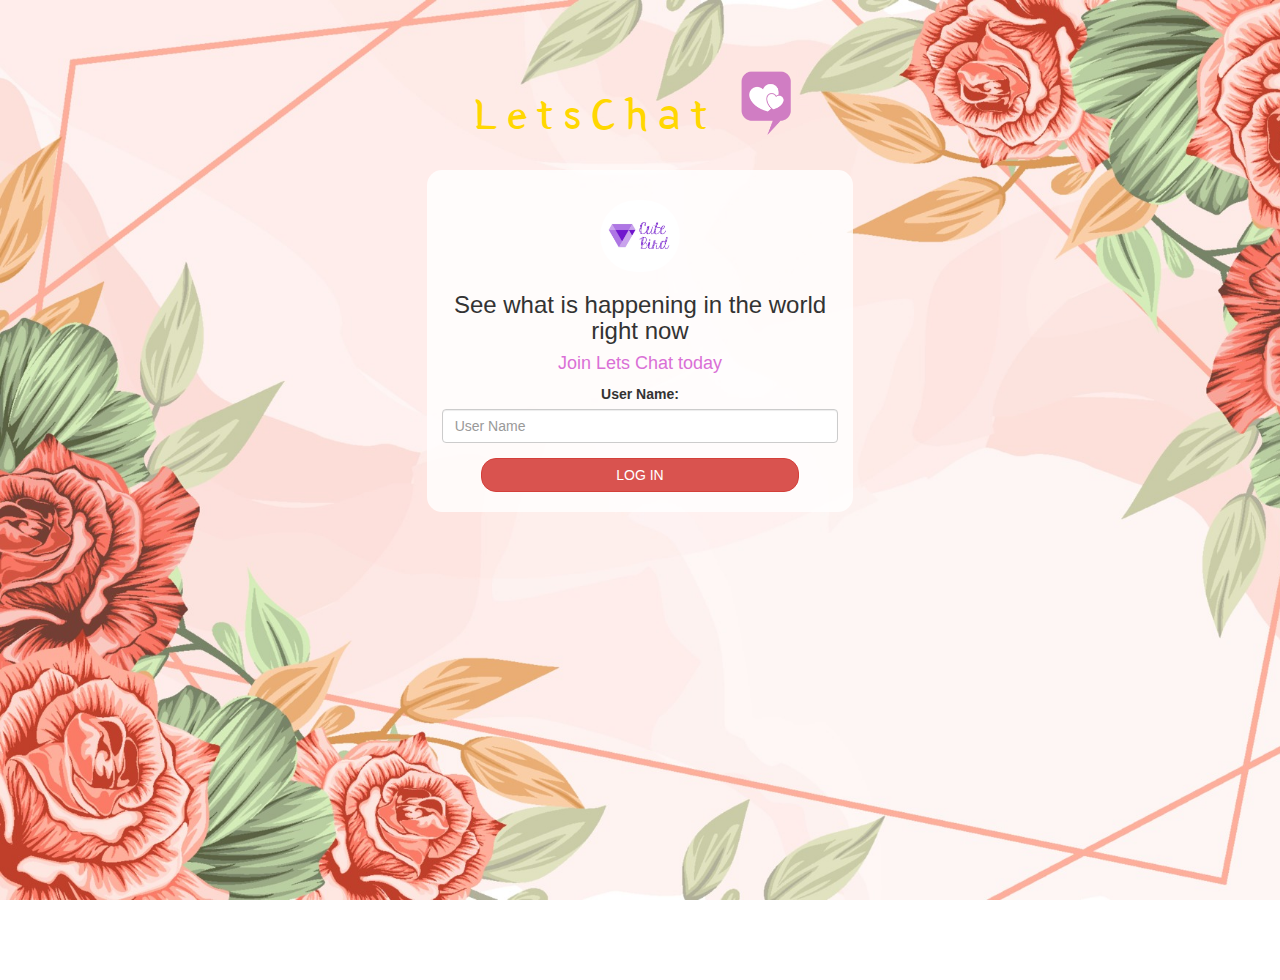
<file: index.html>
<!DOCTYPE html>
<html>
<head>
 <title>LetsChat </title>
<link href="https://fonts.googleapis.com/css?family=Yeon+Sung&display=swap" rel="stylesheet"><meta name="viewport" content="width=device-width, initial-scale=1">

<link rel="stylesheet" href="https://maxcdn.bootstrapcdn.com/bootstrap/3.4.0/css/bootstrap.min.css">
<script src="https://ajax.googleapis.com/ajax/libs/jquery/3.4.1/jquery.min.js"></script>
<script src="https://maxcdn.bootstrapcdn.com/bootstrap/3.4.0/js/bootstrap.min.js"></script>

<link rel="stylesheet" type="text/css" href="LetsChat.css">
<script src="LetsChat.js"></script>
</head>
<body>
<center>
 <h1 class="header" style="color: gold;"> 
  LetsChat <sup>
 <img src="m2.png">
 </sup>
</h1>
 <div class="col-lg-4 col-md-6 col-sm-6 col-xs-11 login_div">
 <img src="logo.jpg" class="logo">
  <h3 >See what is happening in the world right now</h3>
  <h4 style="color: orchid;">Join Lets Chat today</h4>
  <div class="form-group">
    <label >User Name:</label>
   <input type="text" id="user_name" class="form-control" placeholder="User Name">
  </div>
  <button id="login_button" class="btn btn-danger" onclick="addUser()">LOG IN</button>
  <br><br>
 </div>
</center>
</body>
</html>
</file>
<file: LetsChat.css>
html, body
{
  height: 100%;
  margin: 0;
}

body
{
	background-image: url('Background.jpeg');
	background-repeat: no-repeat;
	background-attachment: fixed;
	background-size: cover;
}

.header
{
	color: white;
	font-family: 'Yeon Sung';
	font-size: 45px;
	letter-spacing: 10px;
	margin-top: 80px;
}
.header img
{
	width: 80px;
	margin-left: -15px;
}

.login_div
{
	background: rgba(255,255,255,0.8);
	float: none;
	border-radius: 15px;
}

.logo
{
	width: 80px;
	margin-top: 30px;
	border-radius: 40px;
}

#login_button
{
	width: 80%;
	border-radius: 15px;
}

.room_name
{
	cursor: pointer;
	font-size: 20px;
}


#logout
{
	font-size: 20px; float: right;
}


#output
{
	padding: 10px;
	width: 80%;
	background: rgba(255,255,255,0.8)
	;border-radius: 15px;
}

.input_div_room_page
{
	width: 80%;
}

.input_div label
{
	color: white;
	font-size: 20px;
}


.input_div_message_page
{
	position: fixed;
	bottom: 0px;
	width: 100%;
	background: rgba(255,255,255,0.8);
}
.input_div_message_page label
{
	color: black;
}
.input_div_message_page #msg
{
	width: 80%;
}
.input_div_message_page button
{
	margin-top: 15px;
	width: 50%; 
}
.color_white
{
	color: white
}

.user_tick
{
	width:20px;
}
.message_h4
{
	padding-left:5px;
	color:grey;
}
</file>
